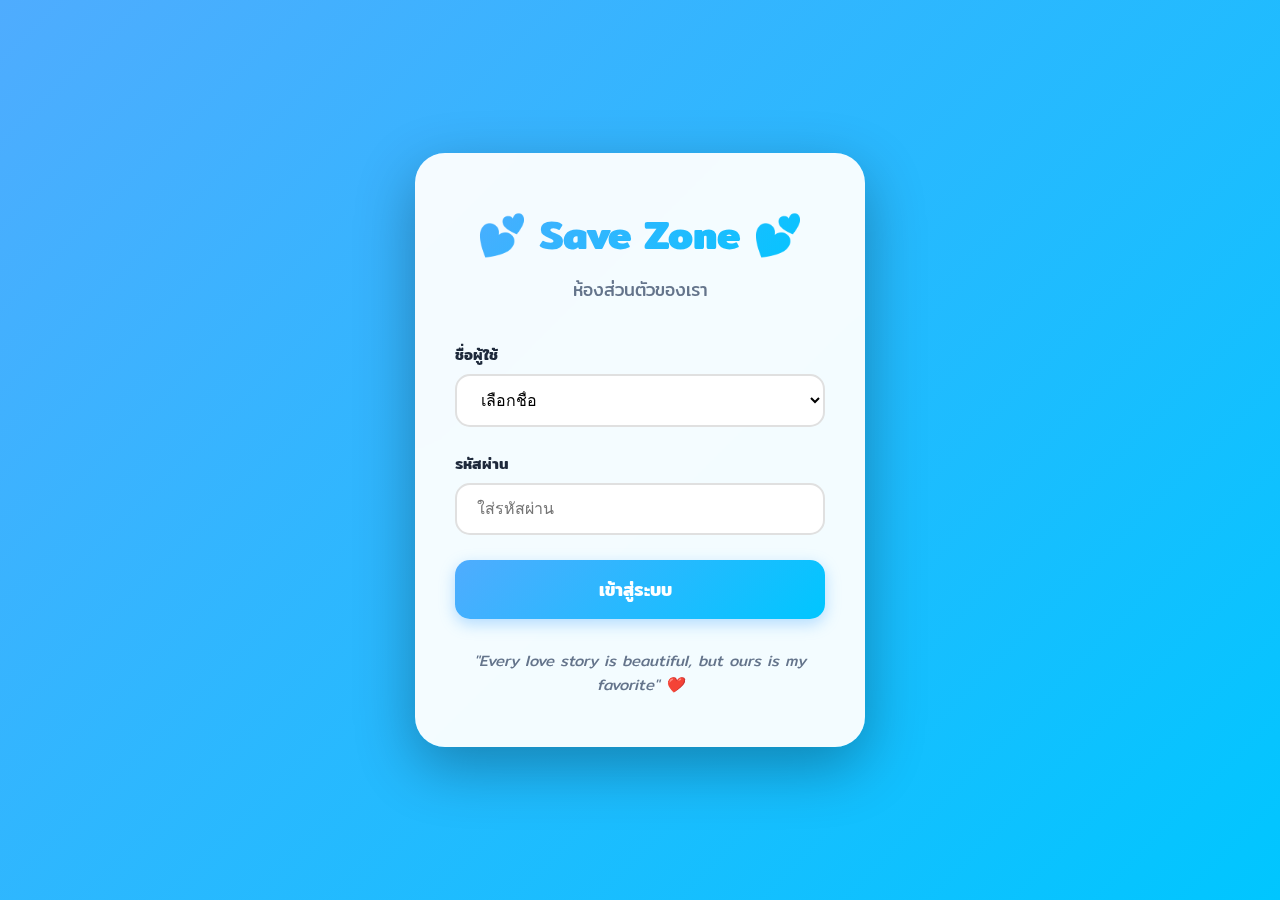
<file: login.html>
<!DOCTYPE html>
<html lang="th">
<head>
    <meta charset="UTF-8">
    <meta name="viewport" content="width=device-width, initial-scale=1.0">
    <title>Login - Save Zone</title>
    <link rel="stylesheet" href="styles.css">
</head>
<body class="login-body">
    <div class="login-container">
        <div class="login-card">
            <div class="hearts-floating">
                <span class="floating-heart">❤️</span>
                <span class="floating-heart">💕</span>
                <span class="floating-heart">💖</span>
                <span class="floating-heart">💗</span>
                <span class="floating-heart">💝</span>
            </div>
            
            <div class="login-header">
                <h1 class="login-title">💕 Save Zone 💕</h1>
                <p class="login-subtitle">ห้องส่วนตัวของเรา</p>
            </div>
            
            <form id="loginForm" class="login-form">
                <div class="form-group">
                    <label for="username">ชื่อผู้ใช้</label>
                    <select id="username" class="form-input" required>
                        <option value="">เลือกชื่อ</option>
                        <option value="third">Third</option>
                        <option value="yimmy">Yimmy</option>
                    </select>
                </div>
                
                <div class="form-group">
                    <label for="password">รหัสผ่าน</label>
                    <input type="password" id="password" class="form-input" placeholder="ใส่รหัสผ่าน" required>
                </div>
                
                <div class="error-message" id="errorMessage"></div>
                
                <button type="submit" class="login-btn">
                    <span>เข้าสู่ระบบ</span>
                    <i class="fas fa-heart"></i>
                </button>
            </form>
            
            <div class="love-quote">
                "Every love story is beautiful, but ours is my favorite" ❤️
            </div>
        </div>
    </div>

    <script>
        const users = {
            third: { password: '1234', displayName: 'Third' },
            yimmy: { password: '1234', displayName: 'Yimmy' }
        };

        // Check if already logged in
        if (localStorage.getItem('loggedInUser')) {
            window.location.href = 'index.html';
        }

        document.getElementById('loginForm').addEventListener('submit', function(e) {
            e.preventDefault();
            
            const username = document.getElementById('username').value;
            const password = document.getElementById('password').value;
            const errorMessage = document.getElementById('errorMessage');
            
            // Get custom password from localStorage or use default
            const userPasswords = JSON.parse(localStorage.getItem('userPasswords') || '{}');
            const correctPassword = userPasswords[username] || users[username]?.password;
            
            if (users[username] && password === correctPassword) {
                localStorage.setItem('loggedInUser', username);
                localStorage.setItem('displayName', users[username].displayName);
                
                // Add animation before redirect
                document.querySelector('.login-card').style.animation = 'fadeOutScale 0.5s ease-out';
                
                setTimeout(() => {
                    window.location.href = 'index.html';
                }, 500);
            } else {
                errorMessage.textContent = 'ชื่อผู้ใช้หรือรหัสผ่านไม่ถูกต้อง';
                errorMessage.style.display = 'block';
                
                // Shake animation
                document.querySelector('.login-card').style.animation = 'shake 0.5s';
                setTimeout(() => {
                    document.querySelector('.login-card').style.animation = '';
                }, 500);
            }
        });
        
        // Clear error on input change
        document.getElementById('username').addEventListener('change', () => {
            document.getElementById('errorMessage').style.display = 'none';
        });
        
        document.getElementById('password').addEventListener('input', () => {
            document.getElementById('errorMessage').style.display = 'none';
        });
    </script>
</body>
</html>
</file>
<file: styles.css>
@import url('https://fonts.googleapis.com/css2?family=Kanit:wght@300;400;500;600;700&family=Mitr:wght@300;400;500;600;700&display=swap');

* {
    margin: 0;
    padding: 0;
    box-sizing: border-box;
}

:root {
    --primary-color: #4facfe;
    --secondary-color: #00c6ff;
    --accent-color: #7dd3fc;
    --bg-gradient-1: #dbeafe;
    --bg-gradient-2: #bfdbfe;
    --text-dark: #1e293b;
    --text-light: #64748b;
    --white: #ffffff;
    --shadow: 0 10px 30px rgba(79, 172, 254, 0.15);
    --shadow-hover: 0 15px 40px rgba(79, 172, 254, 0.25);
}

body {
    font-family: 'Mitr', 'Kanit', 'Segoe UI', sans-serif;
    background: linear-gradient(135deg, #4facfe 0%, #00c6ff 100%);
    min-height: 100vh;
    color: var(--text-dark);
}

/* Login Page Styles */
.login-body {
    display: flex;
    align-items: center;
    justify-content: center;
    padding: 20px;
    overflow: hidden;
}

.login-container {
    width: 100%;
    max-width: 450px;
    position: relative;
}

.login-card {
    background: rgba(255, 255, 255, 0.95);
    backdrop-filter: blur(10px);
    border-radius: 30px;
    padding: 50px 40px;
    box-shadow: 0 20px 60px rgba(0, 0, 0, 0.3);
    position: relative;
    overflow: hidden;
    animation: fadeInScale 0.6s ease-out;
}

.hearts-floating {
    position: absolute;
    top: 0;
    left: 0;
    width: 100%;
    height: 100%;
    pointer-events: none;
    overflow: hidden;
}

.floating-heart {
    position: absolute;
    font-size: 20px;
    animation: floatUp 4s infinite ease-in-out;
    opacity: 0;
}

.floating-heart:nth-child(1) { left: 10%; animation-delay: 0s; }
.floating-heart:nth-child(2) { left: 30%; animation-delay: 0.8s; }
.floating-heart:nth-child(3) { left: 50%; animation-delay: 1.6s; }
.floating-heart:nth-child(4) { left: 70%; animation-delay: 2.4s; }
.floating-heart:nth-child(5) { left: 90%; animation-delay: 3.2s; }

@keyframes floatUp {
    0% {
        bottom: -30px;
        opacity: 0;
        transform: translateX(0) rotate(0deg);
    }
    50% {
        opacity: 1;
    }
    100% {
        bottom: 110%;
        opacity: 0;
        transform: translateX(20px) rotate(360deg);
    }
}

.login-header {
    text-align: center;
    margin-bottom: 40px;
}

.login-title {
    font-size: 2.5rem;
    background: linear-gradient(135deg, var(--primary-color), var(--secondary-color));
    -webkit-background-clip: text;
    -webkit-text-fill-color: transparent;
    background-clip: text;
    margin-bottom: 10px;
    font-weight: 700;
    font-family: 'Mitr', sans-serif;
}

.login-subtitle {
    color: var(--text-light);
    font-size: 1.1rem;
}

.login-form {
    position: relative;
    z-index: 1;
}

.form-group {
    margin-bottom: 25px;
}

.form-group label {
    display: block;
    margin-bottom: 8px;
    color: var(--text-dark);
    font-weight: 600;
    font-size: 0.95rem;
}

.form-input {
    width: 100%;
    padding: 15px 20px;
    border: 2px solid #e0e0e0;
    border-radius: 15px;
    font-size: 1rem;
    transition: all 0.3s ease;
    background: white;
}

.form-input:focus {
    outline: none;
    border-color: var(--primary-color);
    box-shadow: 0 0 0 3px rgba(255, 107, 157, 0.1);
}

.error-message {
    display: none;
    background: #ffebee;
    color: #c62828;
    padding: 12px;
    border-radius: 10px;
    margin-bottom: 20px;
    font-size: 0.9rem;
    text-align: center;
}

.login-btn {
    width: 100%;
    padding: 16px;
    background: linear-gradient(135deg, var(--primary-color), var(--secondary-color));
    color: white;
    border: none;
    border-radius: 15px;
    font-size: 1.1rem;
    font-weight: 600;
    cursor: pointer;
    transition: all 0.3s ease;
    display: flex;
    align-items: center;
    justify-content: center;
    gap: 10px;
    box-shadow: 0 5px 15px rgba(79, 172, 254, 0.4);
    font-family: 'Mitr', sans-serif;
}

.login-btn:hover {
    transform: translateY(-2px);
    box-shadow: 0 8px 20px rgba(79, 172, 254, 0.5);
}

.login-btn:active {
    transform: translateY(0);
}

.love-quote {
    margin-top: 30px;
    text-align: center;
    color: var(--text-light);
    font-style: italic;
    font-size: 0.95rem;
    line-height: 1.6;
}

/* Main App Styles */
.navbar {
    background: linear-gradient(135deg, var(--primary-color), var(--secondary-color));
    padding: 15px 0;
    box-shadow: var(--shadow);
    position: sticky;
    top: 0;
    z-index: 1000;
}

.nav-container {
    max-width: 1400px;
    margin: 0 auto;
    padding: 0 20px;
    display: flex;
    align-items: center;
    justify-content: space-between;
    gap: 20px;
    flex-wrap: wrap;
}

.logo {
    font-size: 1.8rem;
    font-weight: 700;
    color: white;
}

.nav-menu {
    display: flex;
    gap: 10px;
    flex-wrap: wrap;
}

.nav-btn {
    background: rgba(255, 255, 255, 0.2);
    border: none;
    padding: 10px 20px;
    border-radius: 25px;
    color: white;
    cursor: pointer;
    transition: all 0.3s ease;
    display: flex;
    align-items: center;
    gap: 8px;
    font-size: 0.95rem;
    backdrop-filter: blur(10px);
    position: relative;
}

.nav-btn .unread-badge {
    position: absolute;
    top: -5px;
    right: -5px;
    background: linear-gradient(135deg, #ef4444, #dc2626);
    color: white;
    font-size: 0.7rem;
    font-weight: 700;
    min-width: 20px;
    height: 20px;
    border-radius: 10px;
    display: flex;
    align-items: center;
    justify-content: center;
    padding: 0 5px;
    box-shadow: 0 2px 8px rgba(239, 68, 68, 0.5);
    animation: pulse 2s infinite;
}

@keyframes pulse {
    0%, 100% {
        transform: scale(1);
        opacity: 1;
    }
    50% {
        transform: scale(1.1);
        opacity: 0.9;
    }
}

.nav-btn:hover {
    background: rgba(255, 255, 255, 0.3);
    transform: translateY(-2px);
}

.nav-btn.active {
    background: white;
    color: var(--primary-color);
    box-shadow: 0 5px 15px rgba(0, 0, 0, 0.2);
}

.user-info {
    display: flex;
    align-items: center;
    gap: 15px;
    color: white;
    font-weight: 600;
}

.logout-btn {
    background: rgba(255, 255, 255, 0.2);
    border: none;
    padding: 10px 15px;
    border-radius: 50%;
    color: white;
    cursor: pointer;
    transition: all 0.3s ease;
    font-size: 1.2rem;
}

.logout-btn:hover {
    background: rgba(255, 255, 255, 0.3);
    transform: rotate(15deg);
}

/* Sections */
.section {
    display: none;
    padding: 40px 20px;
    min-height: calc(100vh - 80px);
}

.section.active {
    display: block;
    animation: fadeIn 0.5s ease-in;
}

.container {
    max-width: 1200px;
    margin: 0 auto;
}

/* Home Section */
.anniversary-card {
    background: white;
    border-radius: 30px;
    padding: 60px 40px;
    box-shadow: var(--shadow);
    text-align: center;
    position: relative;
    overflow: hidden;
}

.hearts-animation {
    position: absolute;
    top: 20px;
    left: 0;
    width: 100%;
    display: flex;
    justify-content: space-around;
    font-size: 2rem;
}

.heart {
    animation: bounce 2s infinite;
}

.heart:nth-child(2) {
    animation-delay: 0.3s;
}

.heart:nth-child(3) {
    animation-delay: 0.6s;
}

@keyframes bounce {
    0%, 100% { transform: translateY(0); }
    50% { transform: translateY(-20px); }
}

.main-title {
    font-size: 3.5rem;
    background: linear-gradient(135deg, var(--primary-color), var(--secondary-color));
    -webkit-background-clip: text;
    -webkit-text-fill-color: transparent;
    background-clip: text;
    margin-bottom: 40px;
    font-weight: 800;
    font-family: 'Mitr', sans-serif;
}

.anniversary-info {
    display: flex;
    flex-direction: column;
    gap: 40px;
}

.date-box, .counter-box, .monthly-anniversary {
    background: linear-gradient(135deg, #dbeafe, #bfdbfe);
    padding: 30px;
    border-radius: 20px;
    box-shadow: 0 5px 15px rgba(79, 172, 254, 0.15);
}

.date-box i {
    font-size: 3rem;
    color: var(--primary-color);
    margin-bottom: 15px;
}

.date-box h2 {
    font-size: 1.8rem;
    color: var(--text-dark);
    margin-bottom: 10px;
}

.anniversary-date {
    font-size: 2.5rem;
    font-weight: 700;
    color: var(--secondary-color);
}

.counter-box h3, .monthly-anniversary h3 {
    font-size: 1.5rem;
    margin-bottom: 20px;
    color: var(--text-dark);
}

.time-counter {
    display: grid;
    grid-template-columns: repeat(auto-fit, minmax(100px, 1fr));
    gap: 20px;
}

.time-unit {
    background: white;
    padding: 20px;
    border-radius: 15px;
    box-shadow: 0 3px 10px rgba(79, 172, 254, 0.1);
}

.time-value {
    display: block;
    font-size: 2.5rem;
    font-weight: 700;
    color: var(--primary-color);
    margin-bottom: 5px;
}

.time-label {
    font-size: 0.9rem;
    color: var(--text-light);
}

.next-anniversary {
    font-size: 1.8rem;
    font-weight: 600;
    color: var(--secondary-color);
    margin: 15px 0;
}

.countdown-text {
    font-size: 1.2rem;
    color: var(--text-dark);
}

/* Chat Section */
.chat-container {
    background: white;
    border-radius: 20px;
    box-shadow: var(--shadow);
    overflow: hidden;
    height: 80vh;
    display: flex;
    flex-direction: column;
}

.notification-alert {
    background: linear-gradient(135deg, #fef3c7, #fde68a);
    padding: 12px 20px;
    display: flex;
    align-items: center;
    gap: 10px;
    font-size: 0.95rem;
    color: #92400e;
    border-bottom: 2px solid #fbbf24;
}

.notification-alert i {
    font-size: 1.2rem;
    color: #d97706;
}

.enable-notif-btn {
    background: linear-gradient(135deg, #fbbf24, #f59e0b);
    color: white;
    border: none;
    padding: 6px 15px;
    border-radius: 15px;
    cursor: pointer;
    font-size: 0.85rem;
    font-weight: 600;
    margin-left: auto;
    transition: all 0.3s ease;
    font-family: 'Mitr', sans-serif;
}

.enable-notif-btn:hover {
    transform: translateY(-2px);
    box-shadow: 0 4px 12px rgba(251, 191, 36, 0.4);
}

.chat-header {
    background: linear-gradient(135deg, var(--primary-color), var(--secondary-color));
    color: white;
    padding: 20px;
    text-align: center;
}

.chat-messages {
    flex: 1;
    padding: 20px;
    overflow-y: auto;
    display: flex;
    flex-direction: column;
    gap: 15px;
}

.message {
    max-width: 70%;
    padding: 15px 20px;
    border-radius: 20px;
    animation: slideIn 0.3s ease-out;
    word-wrap: break-word;
}

.message.sent {
    align-self: flex-end;
    background: linear-gradient(135deg, var(--primary-color), var(--secondary-color));
    color: white;
    border-bottom-right-radius: 5px;
}

.message.received {
    align-self: flex-start;
    background: #f0f0f0;
    color: var(--text-dark);
    border-bottom-left-radius: 5px;
}

.message-info {
    font-size: 0.75rem;
    margin-top: 5px;
    opacity: 0.8;
}

.chat-input-container {
    padding: 20px;
    background: #f8f9fa;
    display: flex;
    gap: 10px;
}

.chat-input {
    flex: 1;
    padding: 15px 20px;
    border: 2px solid #e0e0e0;
    border-radius: 25px;
    font-size: 1rem;
    transition: all 0.3s ease;
}

.chat-input:focus {
    outline: none;
    border-color: var(--primary-color);
}

.send-btn {
    background: linear-gradient(135deg, var(--primary-color), var(--secondary-color));
    color: white;
    border: none;
    padding: 15px 25px;
    border-radius: 25px;
    cursor: pointer;
    transition: all 0.3s ease;
    font-size: 1.2rem;
}

.send-btn:hover {
    transform: scale(1.1);
    box-shadow: 0 5px 15px rgba(79, 172, 254, 0.3);
}

/* Feelings & Missing Section */
.feelings-container, .missing-container {
    background: white;
    border-radius: 20px;
    padding: 30px;
    box-shadow: var(--shadow);
}

.section-header {
    display: flex;
    justify-content: space-between;
    align-items: center;
    margin-bottom: 30px;
}

.section-header h2 {
    font-size: 2rem;
    color: var(--text-dark);
}

.feeling-input-box, .missing-input-box {
    background: #f8f9fa;
    padding: 25px;
    border-radius: 15px;
    margin-bottom: 30px;
}

.feeling-textarea, .missing-textarea {
    width: 100%;
    min-height: 150px;
    padding: 15px;
    border: 2px solid #e0e0e0;
    border-radius: 15px;
    font-size: 1rem;
    font-family: inherit;
    resize: vertical;
    margin-bottom: 15px;
    transition: all 0.3s ease;
}

.feeling-textarea:focus, .missing-textarea:focus {
    outline: none;
    border-color: var(--primary-color);
}

.save-btn, .send-missing-btn {
    background: linear-gradient(135deg, var(--primary-color), var(--secondary-color));
    color: white;
    border: none;
    padding: 12px 30px;
    border-radius: 25px;
    cursor: pointer;
    font-size: 1rem;
    font-weight: 600;
    transition: all 0.3s ease;
    display: inline-flex;
    align-items: center;
    gap: 8px;
    font-family: 'Mitr', sans-serif;
}

.save-btn:hover, .send-missing-btn:hover {
    transform: translateY(-2px);
    box-shadow: 0 5px 15px rgba(79, 172, 254, 0.4);
}

.feelings-list, .missing-list {
    display: flex;
    flex-direction: column;
    gap: 15px;
}

.feeling-item, .missing-item {
    background: #f8f9fa;
    padding: 20px;
    border-radius: 15px;
    border-left: 5px solid var(--primary-color);
    animation: slideIn 0.3s ease-out;
}

.missing-item {
    border-left-color: var(--accent-color);
}

.feeling-header, .missing-header {
    display: flex;
    justify-content: space-between;
    align-items: center;
    margin-bottom: 10px;
}

.feeling-author, .missing-author {
    font-weight: 600;
    color: var(--primary-color);
}

.feeling-date, .missing-date {
    font-size: 0.85rem;
    color: var(--text-light);
}

.feeling-text, .missing-text {
    color: var(--text-dark);
    line-height: 1.6;
}

/* Notes Section */
.notes-container {
    background: white;
    border-radius: 20px;
    padding: 30px;
    box-shadow: var(--shadow);
}

.create-note-btn {
    background: linear-gradient(135deg, var(--primary-color), var(--secondary-color));
    color: white;
    border: none;
    padding: 12px 25px;
    border-radius: 25px;
    cursor: pointer;
    font-size: 1rem;
    font-weight: 600;
    transition: all 0.3s ease;
    display: inline-flex;
    align-items: center;
    gap: 8px;
    font-family: 'Mitr', sans-serif;
}

.create-note-btn:hover {
    transform: translateY(-2px);
    box-shadow: 0 5px 15px rgba(79, 172, 254, 0.4);
}

.notes-grid {
    display: grid;
    grid-template-columns: repeat(auto-fill, minmax(280px, 1fr));
    gap: 20px;
}

.note-card {
    background: linear-gradient(135deg, #dbeafe, #bfdbfe);
    padding: 20px;
    border-radius: 15px;
    box-shadow: 0 3px 10px rgba(79, 172, 254, 0.15);
    transition: all 0.3s ease;
    animation: slideIn 0.3s ease-out;
    cursor: pointer;
}

.note-card:hover {
    transform: translateY(-5px);
    box-shadow: var(--shadow-hover);
}

.note-header {
    display: flex;
    justify-content: space-between;
    align-items: center;
    margin-bottom: 15px;
}

.note-author {
    font-weight: 600;
    color: var(--secondary-color);
}

.note-actions {
    display: flex;
    gap: 8px;
}

.note-action-btn {
    background: rgba(255, 255, 255, 0.8);
    border: none;
    padding: 8px 12px;
    border-radius: 50%;
    cursor: pointer;
    transition: all 0.3s ease;
    font-size: 0.9rem;
}

.note-action-btn:hover {
    background: white;
    transform: scale(1.1);
}

.note-content {
    color: var(--text-dark);
    line-height: 1.6;
    margin-bottom: 10px;
    word-wrap: break-word;
}

.note-date {
    font-size: 0.8rem;
    color: var(--text-light);
}

/* Period Tracker & Calendar */
.calendar-container {
    background: white;
    border-radius: 20px;
    padding: 30px;
    box-shadow: var(--shadow);
}

.period-mode-box {
    background: #f0f9ff;
    padding: 20px;
    border-radius: 15px;
    margin-bottom: 20px;
    border: 2px solid #bae6fd;
    display: flex;
    flex-direction: column;
    gap: 15px;
}

.mode-info {
    display: flex;
    align-items: center;
    gap: 10px;
    font-size: 1.05rem;
    color: var(--text-dark);
    font-weight: 500;
}

.mode-info i {
    color: var(--primary-color);
    font-size: 1.3rem;
}

.save-period-btn, .cancel-period-btn {
    background: linear-gradient(135deg, var(--primary-color), var(--secondary-color));
    color: white;
    border: none;
    padding: 12px 25px;
    border-radius: 25px;
    cursor: pointer;
    font-size: 1rem;
    font-weight: 600;
    transition: all 0.3s ease;
    display: inline-flex;
    align-items: center;
    gap: 8px;
    font-family: 'Mitr', sans-serif;
    align-self: flex-start;
}

.cancel-period-btn {
    background: linear-gradient(135deg, #64748b, #475569);
}

.save-period-btn:hover {
    transform: translateY(-2px);
    box-shadow: 0 5px 15px rgba(79, 172, 254, 0.4);
}

.cancel-period-btn:hover {
    transform: translateY(-2px);
    box-shadow: 0 5px 15px rgba(100, 116, 139, 0.4);
}

/* Calendar Legend */
.calendar-legend {
    display: flex;
    gap: 20px;
    flex-wrap: wrap;
    margin-top: 20px;
    padding: 15px;
    background: #f8f9fa;
    border-radius: 10px;
}

.legend-item {
    display: flex;
    align-items: center;
    gap: 8px;
    font-size: 0.9rem;
}

.legend-color {
    width: 20px;
    height: 20px;
    border-radius: 5px;
}

.legend-color.selected-period {
    background: linear-gradient(135deg, #fbbf24, #f59e0b);
    border: 2px solid #d97706;
}

.legend-color.period-day {
    background: linear-gradient(135deg, #f472b6, #ec4899);
}

.legend-color.ovulation-day {
    background: linear-gradient(135deg, #8b5cf6, #7c3aed);
}

.legend-color.fertile-day {
    background: linear-gradient(135deg, #c4b5fd, #a78bfa);
}

.legend-color.anniversary-day {
    background: linear-gradient(135deg, #fbbf24, #f59e0b);
}

.legend-color.has-note {
    background: linear-gradient(135deg, #93c5fd, #3b82f6);
}

.legend-color.period {
    background: linear-gradient(135deg, #fca5a5, #ef4444);
}

.legend-color.ovulation {
    background: linear-gradient(135deg, #86efac, #10b981);
}

/* Calendar Navigation */
.calendar-nav {
    display: flex;
    justify-content: space-between;
    align-items: center;
    margin-bottom: 20px;
    padding: 15px;
    background: linear-gradient(135deg, var(--primary-color), var(--secondary-color));
    border-radius: 15px;
    color: white;
}

.calendar-nav h3 {
    margin: 0;
    font-size: 1.5rem;
}

.nav-month-btn {
    background: rgba(255, 255, 255, 0.3);
    border: none;
    padding: 10px 15px;
    border-radius: 10px;
    color: white;
    cursor: pointer;
    font-size: 1.2rem;
    transition: all 0.3s ease;
}

.nav-month-btn:hover {
    background: rgba(255, 255, 255, 0.5);
    transform: scale(1.1);
}

/* Calendar Grid */
.calendar-grid {
    margin-bottom: 20px;
}

.calendar-weekdays {
    display: grid;
    grid-template-columns: repeat(7, 1fr);
    gap: 5px;
    margin-bottom: 10px;
}

.weekday {
    text-align: center;
    font-weight: 600;
    padding: 10px;
    color: var(--secondary-color);
    background: #f8f9fa;
    border-radius: 8px;
}

.calendar-days {
    display: grid;
    grid-template-columns: repeat(7, 1fr);
    gap: 5px;
}

.calendar-day {
    aspect-ratio: 1;
    display: flex;
    flex-direction: column;
    align-items: center;
    justify-content: center;
    padding: 10px 5px;
    border: 2px solid #e0e0e0;
    border-radius: 10px;
    cursor: pointer;
    transition: all 0.3s ease;
    position: relative;
    background: white;
    font-weight: 500;
}

.calendar-day:hover {
    transform: scale(1.05);
    box-shadow: 0 3px 10px rgba(0, 0, 0, 0.15);
    z-index: 10;
}

.calendar-day.other-month {
    color: #ccc;
    background: #f9f9f9;
}

.calendar-day.today {
    border-color: var(--primary-color);
    border-width: 3px;
    font-weight: 700;
}

.calendar-day.period-day {
    background: linear-gradient(135deg, #f472b6, #ec4899);
    color: white;
    border-color: #f472b6;
}

.calendar-day.ovulation-day {
    background: linear-gradient(135deg, #8b5cf6, #7c3aed);
    color: white;
    border-color: #8b5cf6;
}

.calendar-day.selected-period-date {
    background: linear-gradient(135deg, #fbbf24, #f59e0b);
    color: white;
    border: 3px solid #d97706;
    font-weight: 700;
    transform: scale(1.05);
}

.calendar-day.fertile-day {
    background: linear-gradient(135deg, #c4b5fd, #a78bfa);
    color: white;
    border-color: #c4b5fd;
}

.calendar-day.anniversary-day {
    background: linear-gradient(135deg, #fbbf24, #f59e0b);
    color: white;
    border-color: #fbbf24;
}

.calendar-day.has-note::after {
    content: '📝';
    position: absolute;
    top: 2px;
    right: 2px;
    font-size: 0.7rem;
}

.calendar-day.multiple-events {
    background: linear-gradient(135deg, #f472b6 0%, #8b5cf6 50%, #fbbf24 100%);
    color: white;
}

.day-number {
    font-size: 1.1rem;
}

.day-indicators {
    display: flex;
    gap: 2px;
    margin-top: 2px;
}

.day-indicator {
    width: 4px;
    height: 4px;
    border-radius: 50%;
    background: white;
}

.period-result {
    background: linear-gradient(135deg, #dbeafe, #bfdbfe);
    padding: 25px;
    border-radius: 15px;
    line-height: 1.8;
    font-size: 1.05rem;
}

.period-result strong {
    color: var(--secondary-color);
}

/* Modal Styles */
.modal {
    display: none;
    position: fixed;
    z-index: 2000;
    left: 0;
    top: 0;
    width: 100%;
    height: 100%;
    background-color: rgba(0, 0, 0, 0.6);
    animation: fadeIn 0.3s;
}

.modal.show {
    display: flex;
    align-items: center;
    justify-content: center;
}

.modal-content {
    background: white;
    padding: 30px;
    border-radius: 20px;
    width: 90%;
    max-width: 500px;
    max-height: 80vh;
    overflow-y: auto;
    position: relative;
    animation: slideIn 0.3s;
}

.close-modal {
    position: absolute;
    top: 15px;
    right: 20px;
    font-size: 2rem;
    cursor: pointer;
    color: var(--text-light);
    transition: all 0.3s ease;
}

.close-modal:hover {
    color: var(--primary-color);
    transform: rotate(90deg);
}

.modal-content h3 {
    color: var(--primary-color);
    margin-bottom: 20px;
    font-size: 1.5rem;
}

.modal-note-section h4 {
    margin-top: 20px;
    margin-bottom: 10px;
    color: var(--text-dark);
}

#dayNotesList {
    margin-bottom: 15px;
}

.day-note-item {
    background: #f8f9fa;
    padding: 15px;
    border-radius: 10px;
    margin-bottom: 10px;
    border-left: 4px solid var(--primary-color);
}

.day-note-header {
    display: flex;
    justify-content: space-between;
    align-items: center;
    margin-bottom: 8px;
}

.day-note-author {
    font-weight: 600;
    color: var(--primary-color);
    font-size: 0.9rem;
}

.day-note-time {
    font-size: 0.8rem;
    color: var(--text-light);
}

.day-note-text {
    color: var(--text-dark);
    line-height: 1.5;
}

.day-note-delete {
    background: #ef4444;
    border: none;
    color: white;
    padding: 5px 10px;
    border-radius: 5px;
    cursor: pointer;
    font-size: 0.8rem;
    margin-top: 8px;
    transition: all 0.3s ease;
}

.day-note-delete:hover {
    background: #dc2626;
}

#newDayNote {
    width: 100%;
    padding: 12px;
    border: 2px solid #e0e0e0;
    border-radius: 10px;
    font-family: inherit;
    font-size: 1rem;
    resize: vertical;
    margin-bottom: 10px;
    transition: all 0.3s ease;
}

#newDayNote:focus {
    outline: none;
    border-color: var(--primary-color);
}

.save-note-btn {
    background: linear-gradient(135deg, var(--primary-color), var(--secondary-color));
    color: white;
    border: none;
    padding: 10px 20px;
    border-radius: 20px;
    cursor: pointer;
    font-size: 1rem;
    font-weight: 600;
    transition: all 0.3s ease;
    display: inline-flex;
    align-items: center;
    gap: 8px;
    font-family: 'Mitr', sans-serif;
}

.save-note-btn:hover {
    transform: translateY(-2px);
    box-shadow: 0 5px 15px rgba(79, 172, 254, 0.4);
}

.period-result strong {
    color: var(--secondary-color);
}

/* Settings */
.settings-container {
    background: white;
    border-radius: 20px;
    padding: 30px;
    box-shadow: var(--shadow);
}

.settings-box {
    background: #f8f9fa;
    padding: 30px;
    border-radius: 15px;
}

.settings-box h3 {
    font-size: 1.5rem;
    margin-bottom: 20px;
    color: var(--text-dark);
}

.password-change {
    display: flex;
    flex-direction: column;
    gap: 15px;
}

.password-input {
    padding: 12px 15px;
    border: 2px solid #e0e0e0;
    border-radius: 10px;
    font-size: 1rem;
    transition: all 0.3s ease;
}

.password-input:focus {
    outline: none;
    border-color: var(--primary-color);
}

.change-password-btn {
    background: linear-gradient(135deg, var(--primary-color), var(--secondary-color));
    color: white;
    border: none;
    padding: 12px 30px;
    border-radius: 25px;
    cursor: pointer;
    font-size: 1rem;
    font-weight: 600;
    transition: all 0.3s ease;
    display: inline-flex;
    align-items: center;
    gap: 8px;
    align-self: flex-start;
    font-family: 'Mitr', sans-serif;
}

.change-password-btn:hover {
    transform: translateY(-2px);
    box-shadow: 0 5px 15px rgba(79, 172, 254, 0.4);
}

/* Animations */
@keyframes fadeIn {
    from {
        opacity: 0;
        transform: translateY(20px);
    }
    to {
        opacity: 1;
        transform: translateY(0);
    }
}

@keyframes fadeInScale {
    from {
        opacity: 0;
        transform: scale(0.9);
    }
    to {
        opacity: 1;
        transform: scale(1);
    }
}

@keyframes fadeOutScale {
    from {
        opacity: 1;
        transform: scale(1);
    }
    to {
        opacity: 0;
        transform: scale(0.9);
    }
}

@keyframes slideIn {
    from {
        opacity: 0;
        transform: translateX(-20px);
    }
    to {
        opacity: 1;
        transform: translateX(0);
    }
}

@keyframes shake {
    0%, 100% { transform: translateX(0); }
    25% { transform: translateX(-10px); }
    75% { transform: translateX(10px); }
}

/* Responsive */
@media (max-width: 768px) {

/* Loading Modal */
.loading-modal {
    display: none;
    position: fixed;
    top: 0;
    left: 0;
    width: 100%;
    height: 100%;
    background: rgba(0, 0, 0, 0.5);
    z-index: 10000;
    justify-content: center;
    align-items: center;
}

.loading-modal.active {
    display: flex;
}

.loading-content {
    background: white;
    padding: 40px;
    border-radius: 20px;
    text-align: center;
    box-shadow: 0 10px 40px rgba(0, 0, 0, 0.2);
}

.loading-spinner {
    width: 50px;
    height: 50px;
    border: 4px solid #f3f4f6;
    border-top: 4px solid var(--primary-color);
    border-radius: 50%;
    animation: spin 1s linear infinite;
    margin: 0 auto 20px;
}

@keyframes spin {
    0% { transform: rotate(0deg); }
    100% { transform: rotate(360deg); }
}

.loading-content p {
    color: var(--text-dark);
    font-size: 1.1rem;
    font-weight: 500;
    margin: 0;
}

/* Toast Notification */
.toast-container {
    position: fixed;
    top: 80px;
    right: 20px;
    z-index: 10000;
    display: flex;
    flex-direction: column;
    gap: 10px;
    pointer-events: none;
}

.toast {
    background: linear-gradient(135deg, #ffffff, #f8fafc);
    border-left: 4px solid var(--primary-color);
    padding: 16px 20px;
    border-radius: 12px;
    box-shadow: 0 8px 24px rgba(0, 0, 0, 0.15);
    min-width: 320px;
    max-width: 400px;
    display: flex;
    align-items: flex-start;
    gap: 12px;
    pointer-events: all;
    animation: slideIn 0.3s ease-out;
    cursor: pointer;
    transition: all 0.3s ease;
}

.toast:hover {
    transform: translateX(-5px);
    box-shadow: 0 10px 30px rgba(0, 0, 0, 0.2);
}

.toast.removing {
    animation: slideOut 0.3s ease-out forwards;
}

.toast-icon {
    font-size: 1.5rem;
    flex-shrink: 0;
}

.toast-content {
    flex: 1;
}

.toast-title {
    font-weight: 600;
    color: var(--text-dark);
    margin-bottom: 4px;
    font-size: 0.95rem;
}

.toast-message {
    color: #64748b;
    font-size: 0.9rem;
    line-height: 1.4;
}

.toast-close {
    background: none;
    border: none;
    color: #94a3b8;
    cursor: pointer;
    font-size: 1.2rem;
    padding: 0;
    width: 24px;
    height: 24px;
    display: flex;
    align-items: center;
    justify-content: center;
    border-radius: 50%;
    transition: all 0.2s ease;
    flex-shrink: 0;
}

.toast-close:hover {
    background: #f1f5f9;
    color: #475569;
}

@keyframes slideIn {
    from {
        transform: translateX(400px);
        opacity: 0;
    }
    to {
        transform: translateX(0);
        opacity: 1;
    }
}

@keyframes slideOut {
    from {
        transform: translateX(0);
        opacity: 1;
    }
    to {
        transform: translateX(400px);
        opacity: 0;
    }
}

/* Responsive */
@media (max-width: 768px) {
    .nav-container {
        flex-direction: column;
    }
    
    .nav-menu {
        width: 100%;
        justify-content: center;
    }
    
    .nav-btn span {
        display: none;
    }
    
    .main-title {
        font-size: 2.5rem;
    }
    
    .time-counter {
        grid-template-columns: repeat(2, 1fr);
    }
    
    .message {
        max-width: 85%;
    }
    
    .notes-grid {
        grid-template-columns: 1fr;
    }
    
    .anniversary-card {
        padding: 40px 20px;
    }
    
    .calendar-legend {
        flex-direction: column;
        gap: 10px;
    }
    
    .calendar-nav h3 {
        font-size: 1.2rem;
    }
    
    .calendar-day {
        font-size: 0.9rem;
        padding: 5px 2px;
    }
    
    .day-number {
        font-size: 0.95rem;
    }
    
    .modal-content {
        width: 95%;
        padding: 20px;
    }
}

@media (max-width: 480px) {
    .login-card {
        padding: 40px 30px;
    }
    
    .login-title {
        font-size: 2rem;
    }
    
    .main-title {
        font-size: 2rem;
    }
    
    .section {
        padding: 20px 10px;
    }
}

/* Scrollbar Styling */
::-webkit-scrollbar {
    width: 10px;
}

::-webkit-scrollbar-track {
    background: #f1f1f1;
}

::-webkit-scrollbar-thumb {
    background: linear-gradient(135deg, var(--primary-color), var(--secondary-color));
    border-radius: 5px;
}

::-webkit-scrollbar-thumb:hover {
    background: var(--secondary-color);
}
}
</file>
